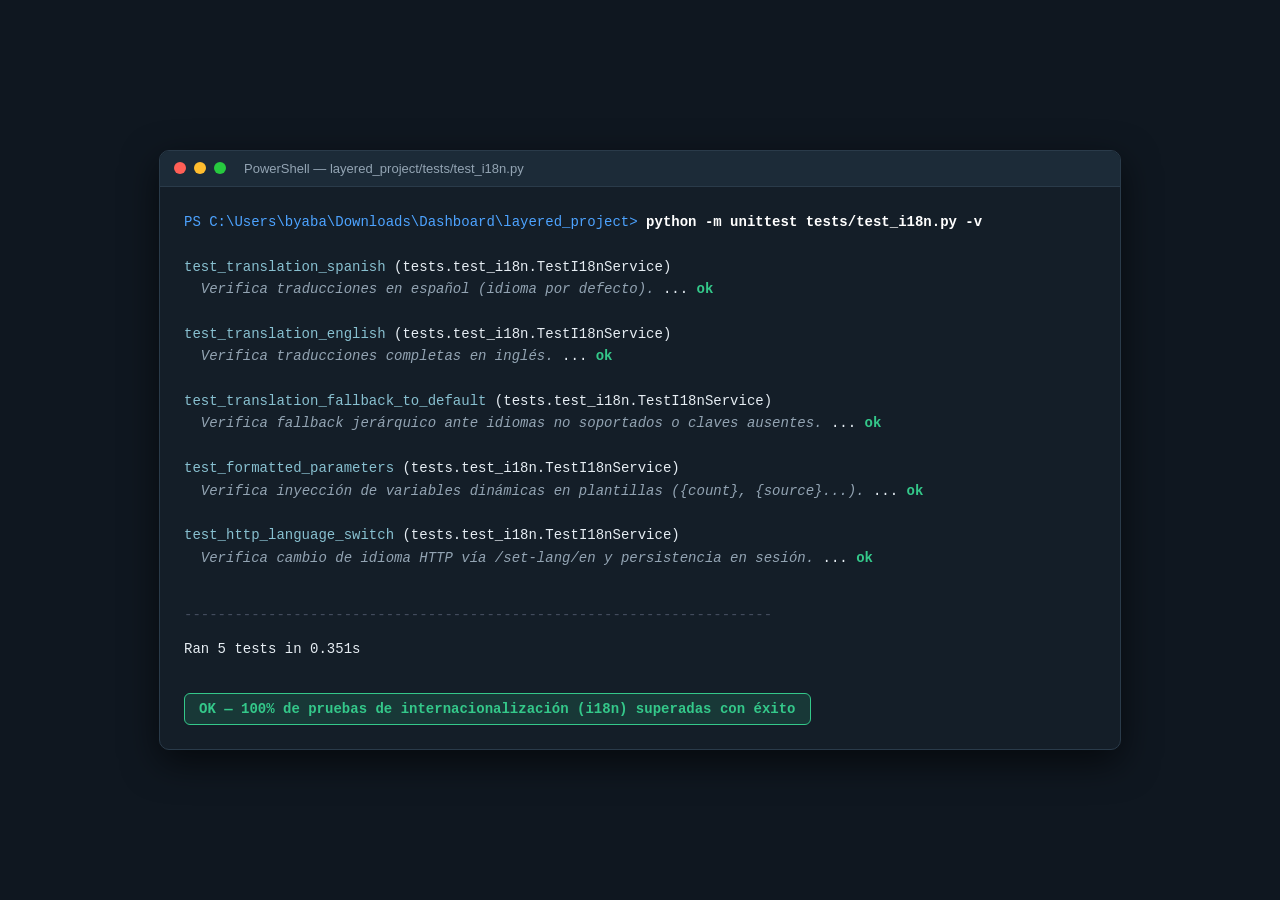
<file: capturas/terminal_i18n_view.html>
<!doctype html>
<html lang="es">
<head>
<meta charset="utf-8">
<style>
  body {
    background: #0f1720;
    margin: 0;
    padding: 30px;
    font-family: 'Consolas', 'Courier New', monospace;
    display: flex;
    justify-content: center;
    align-items: center;
    min-height: 100vh;
    box-sizing: border-box;
  }
  .terminal-window {
    background: #141e28;
    border: 1px solid #2a3b4a;
    border-radius: 10px;
    width: 960px;
    box-shadow: 0 12px 36px rgba(0,0,0,0.6);
    overflow: hidden;
  }
  .terminal-bar {
    background: #1c2b38;
    padding: 10px 14px;
    display: flex;
    align-items: center;
    gap: 8px;
    border-bottom: 1px solid #2a3b4a;
  }
  .dot { width: 12px; height: 12px; border-radius: 50%; display: inline-block; }
  .dot.red { background: #ff5f56; }
  .dot.yellow { background: #ffbd2e; }
  .dot.green { background: #27c93f; }
  .term-title {
    color: #93a4b3;
    font-size: 13px;
    margin-left: 10px;
    font-family: -apple-system, BlinkMacSystemFont, "Segoe UI", Roboto, sans-serif;
  }
  .terminal-body {
    padding: 24px;
    color: #e6edf3;
    font-size: 14px;
    line-height: 1.6;
  }
  .prompt { color: #4da3ff; }
  .cmd { color: #ffffff; font-weight: bold; }
  .test-name { color: #88c0d0; }
  .test-doc { color: #93a4b3; font-style: italic; }
  .ok-badge { color: #34c88a; font-weight: bold; }
  .line-sep { color: #434c5e; margin: 12px 0; }
  .summary-ok {
    background: rgba(52, 200, 138, 0.15);
    border: 1px solid #34c88a;
    color: #34c88a;
    display: inline-block;
    padding: 4px 14px;
    border-radius: 6px;
    font-weight: bold;
    margin-top: 10px;
  }
</style>
</head>
<body>
  <div class="terminal-window">
    <div class="terminal-bar">
      <span class="dot red"></span>
      <span class="dot yellow"></span>
      <span class="dot green"></span>
      <span class="term-title">PowerShell — layered_project/tests/test_i18n.py</span>
    </div>
    <div class="terminal-body">
      <div><span class="prompt">PS C:\Users\byaba\Downloads\Dashboard\layered_project&gt;</span> <span class="cmd">python -m unittest tests/test_i18n.py -v</span></div>
      <br>
      <div><span class="test-name">test_translation_spanish</span> (tests.test_i18n.TestI18nService)</div>
      <div>&nbsp;&nbsp;<span class="test-doc">Verifica traducciones en español (idioma por defecto).</span> ... <span class="ok-badge">ok</span></div>
      <br>
      <div><span class="test-name">test_translation_english</span> (tests.test_i18n.TestI18nService)</div>
      <div>&nbsp;&nbsp;<span class="test-doc">Verifica traducciones completas en inglés.</span> ... <span class="ok-badge">ok</span></div>
      <br>
      <div><span class="test-name">test_translation_fallback_to_default</span> (tests.test_i18n.TestI18nService)</div>
      <div>&nbsp;&nbsp;<span class="test-doc">Verifica fallback jerárquico ante idiomas no soportados o claves ausentes.</span> ... <span class="ok-badge">ok</span></div>
      <br>
      <div><span class="test-name">test_formatted_parameters</span> (tests.test_i18n.TestI18nService)</div>
      <div>&nbsp;&nbsp;<span class="test-doc">Verifica inyección de variables dinámicas en plantillas ({count}, {source}...).</span> ... <span class="ok-badge">ok</span></div>
      <br>
      <div><span class="test-name">test_http_language_switch</span> (tests.test_i18n.TestI18nService)</div>
      <div>&nbsp;&nbsp;<span class="test-doc">Verifica cambio de idioma HTTP vía /set-lang/en y persistencia en sesión.</span> ... <span class="ok-badge">ok</span></div>
      <br>
      <div class="line-sep">----------------------------------------------------------------------</div>
      <div>Ran 5 tests in 0.351s</div>
      <br>
      <div><span class="summary-ok">OK — 100% de pruebas de internacionalización (i18n) superadas con éxito</span></div>
    </div>
  </div>
</body>
</html>
</file>
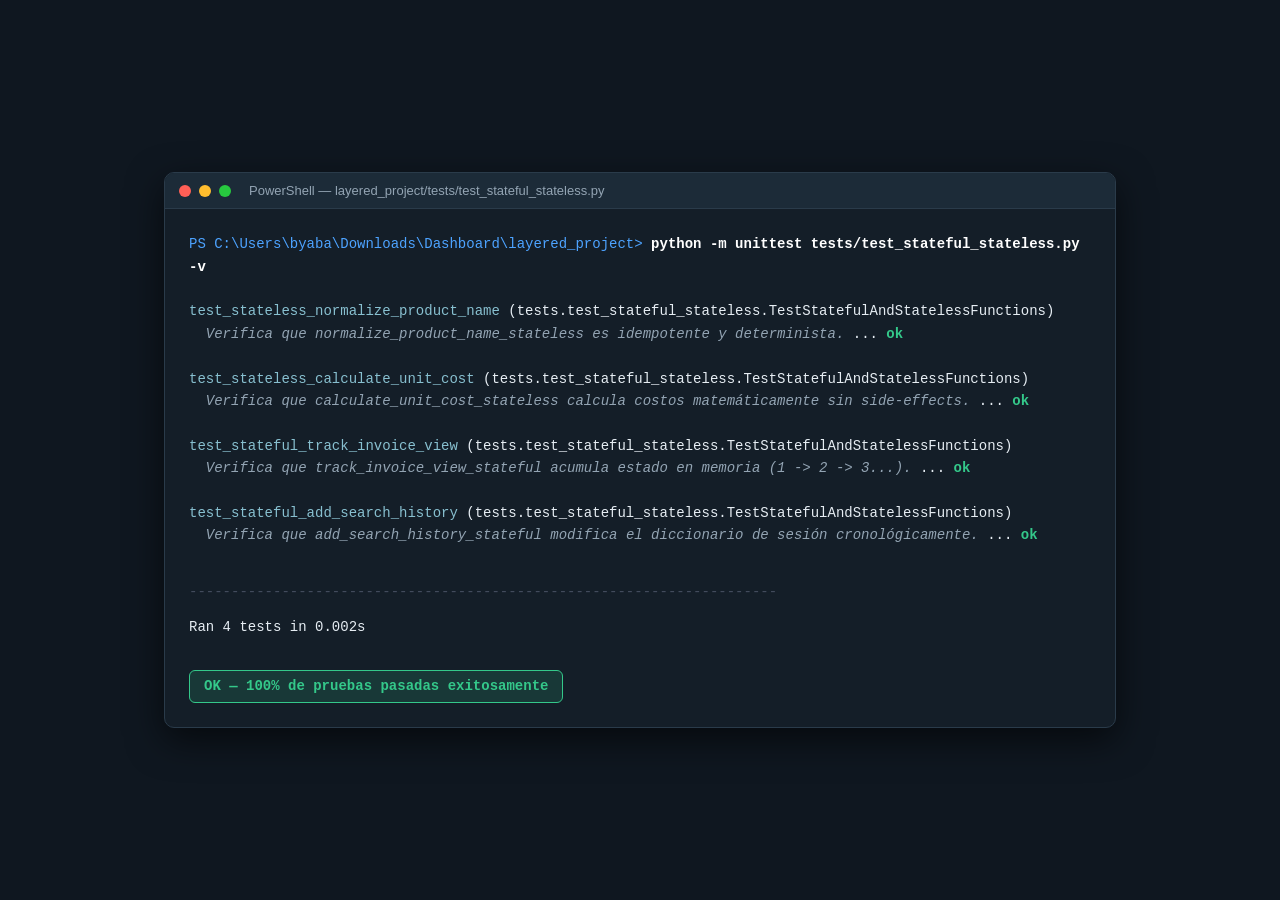
<file: capturas/terminal_view.html>
<!doctype html>
<html lang="es">
<head>
<meta charset="utf-8">
<style>
  body {
    background: #0f1720;
    margin: 0;
    padding: 30px;
    font-family: 'Consolas', 'Courier New', monospace;
    display: flex;
    justify-content: center;
    align-items: center;
    min-height: 100vh;
    box-sizing: border-box;
  }
  .terminal-window {
    background: #141e28;
    border: 1px solid #2a3b4a;
    border-radius: 10px;
    width: 950px;
    box-shadow: 0 12px 36px rgba(0,0,0,0.6);
    overflow: hidden;
  }
  .terminal-bar {
    background: #1c2b38;
    padding: 10px 14px;
    display: flex;
    align-items: center;
    gap: 8px;
    border-bottom: 1px solid #2a3b4a;
  }
  .dot { width: 12px; height: 12px; border-radius: 50%; display: inline-block; }
  .dot.red { background: #ff5f56; }
  .dot.yellow { background: #ffbd2e; }
  .dot.green { background: #27c93f; }
  .term-title {
    color: #93a4b3;
    font-size: 13px;
    margin-left: 10px;
    font-family: -apple-system, BlinkMacSystemFont, "Segoe UI", Roboto, sans-serif;
  }
  .terminal-body {
    padding: 24px;
    color: #e6edf3;
    font-size: 14px;
    line-height: 1.6;
  }
  .prompt { color: #4da3ff; }
  .cmd { color: #ffffff; font-weight: bold; }
  .test-name { color: #88c0d0; }
  .test-doc { color: #93a4b3; font-style: italic; }
  .ok-badge { color: #34c88a; font-weight: bold; }
  .line-sep { color: #434c5e; margin: 12px 0; }
  .summary-ok {
    background: rgba(52, 200, 138, 0.15);
    border: 1px solid #34c88a;
    color: #34c88a;
    display: inline-block;
    padding: 4px 14px;
    border-radius: 6px;
    font-weight: bold;
    margin-top: 10px;
  }
</style>
</head>
<body>
  <div class="terminal-window">
    <div class="terminal-bar">
      <span class="dot red"></span>
      <span class="dot yellow"></span>
      <span class="dot green"></span>
      <span class="term-title">PowerShell — layered_project/tests/test_stateful_stateless.py</span>
    </div>
    <div class="terminal-body">
      <div><span class="prompt">PS C:\Users\byaba\Downloads\Dashboard\layered_project&gt;</span> <span class="cmd">python -m unittest tests/test_stateful_stateless.py -v</span></div>
      <br>
      <div><span class="test-name">test_stateless_normalize_product_name</span> (tests.test_stateful_stateless.TestStatefulAndStatelessFunctions)</div>
      <div>&nbsp;&nbsp;<span class="test-doc">Verifica que normalize_product_name_stateless es idempotente y determinista.</span> ... <span class="ok-badge">ok</span></div>
      <br>
      <div><span class="test-name">test_stateless_calculate_unit_cost</span> (tests.test_stateful_stateless.TestStatefulAndStatelessFunctions)</div>
      <div>&nbsp;&nbsp;<span class="test-doc">Verifica que calculate_unit_cost_stateless calcula costos matemáticamente sin side-effects.</span> ... <span class="ok-badge">ok</span></div>
      <br>
      <div><span class="test-name">test_stateful_track_invoice_view</span> (tests.test_stateful_stateless.TestStatefulAndStatelessFunctions)</div>
      <div>&nbsp;&nbsp;<span class="test-doc">Verifica que track_invoice_view_stateful acumula estado en memoria (1 -&gt; 2 -&gt; 3...).</span> ... <span class="ok-badge">ok</span></div>
      <br>
      <div><span class="test-name">test_stateful_add_search_history</span> (tests.test_stateful_stateless.TestStatefulAndStatelessFunctions)</div>
      <div>&nbsp;&nbsp;<span class="test-doc">Verifica que add_search_history_stateful modifica el diccionario de sesión cronológicamente.</span> ... <span class="ok-badge">ok</span></div>
      <br>
      <div class="line-sep">----------------------------------------------------------------------</div>
      <div>Ran 4 tests in 0.002s</div>
      <br>
      <div><span class="summary-ok">OK — 100% de pruebas pasadas exitosamente</span></div>
    </div>
  </div>
</body>
</html>
</file>
